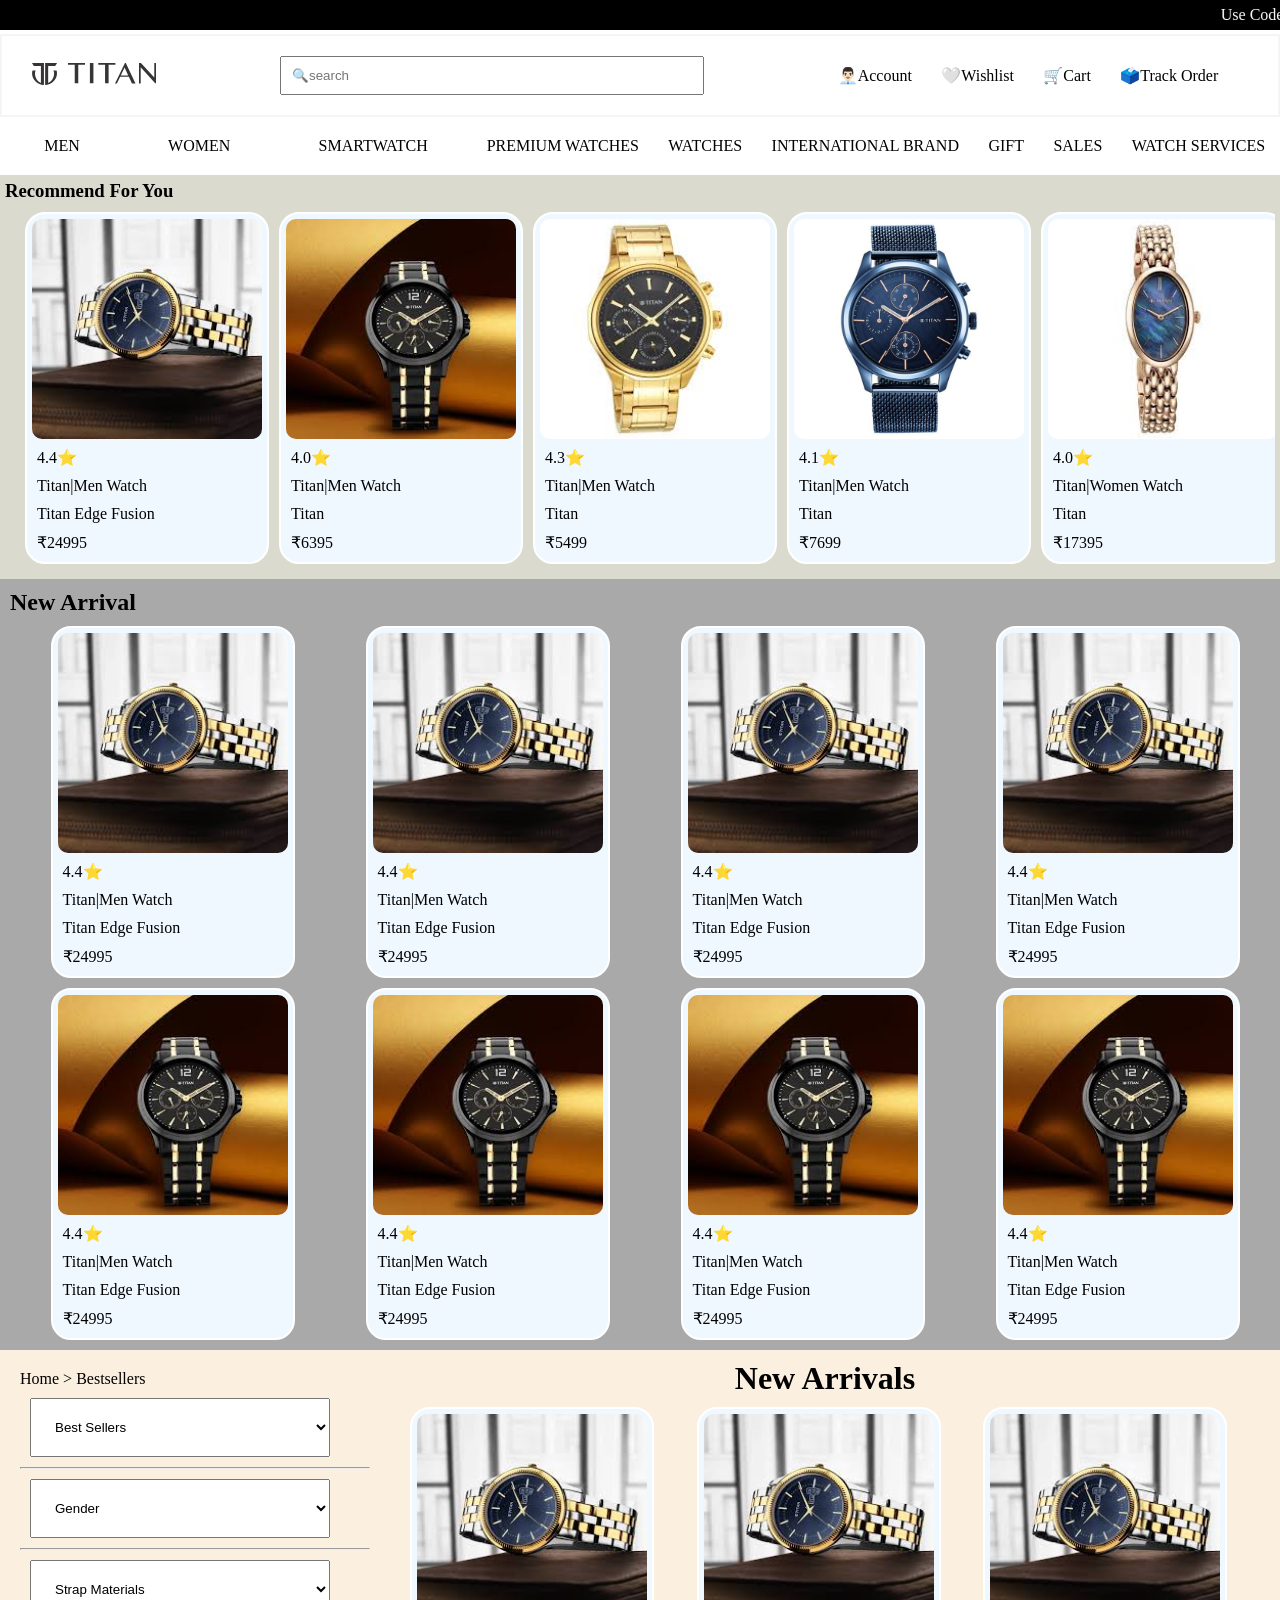
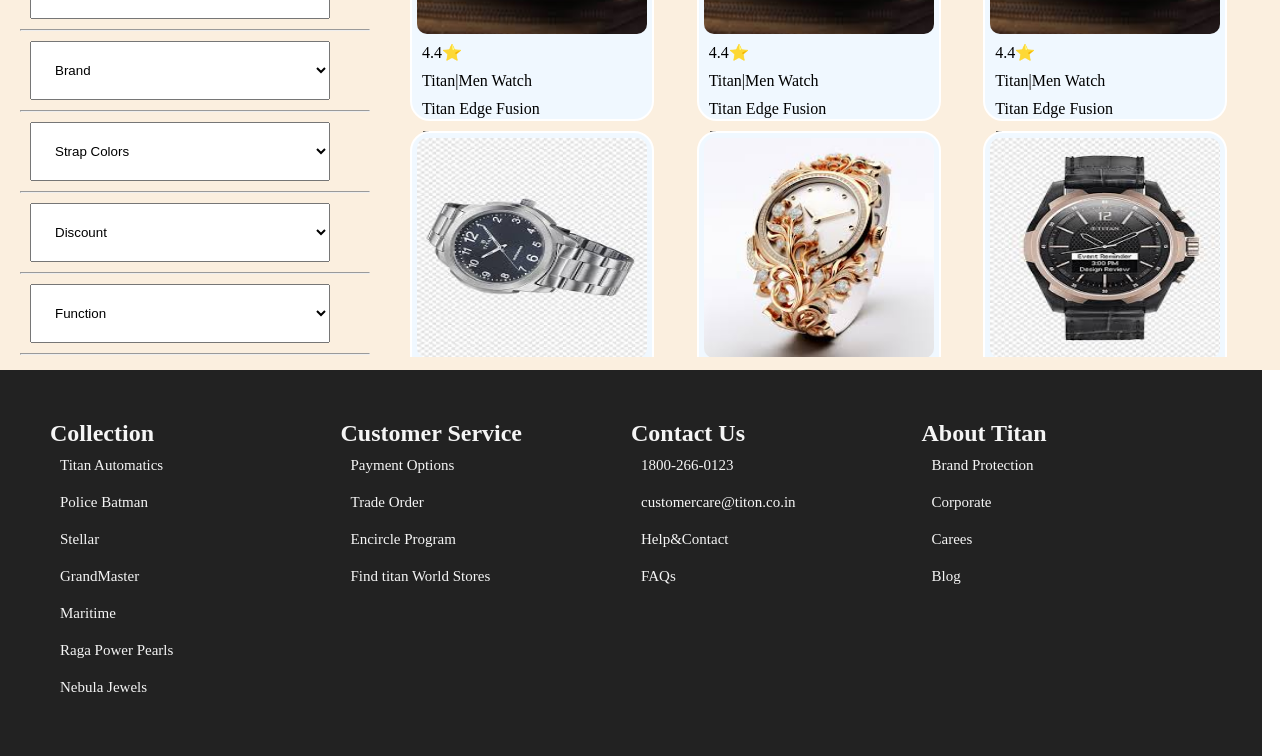
<file: html/index.html>
<!DOCTYPE html>
<html lang="en">

<head>
    <meta charset="UTF-8">
    <meta name="viewport" content="width=device-width, initial-scale=1.0">
    <title>Titan</title>
    <link rel="stylesheet" href="/style/index.css">
</head>

<body>
    <div class="container">
        <marquee behavior="scroll" direction="left" id="marquee" scrollamount="20">
            <div class="marquee">
                <div class="marquee1">Use Code NEW10 and get 10% off</div>
                <div class="marquee2"> Get Up to $750 offer payment via Gpay and paytm</div>
            </div>
        </marquee>
        <div class="nav">
            <div class="nav1">
                <img src="/get/titan-logo.svg" alt="" id="titan">
            </div>
            <div class="nav2">
                <input type="text" name="text" id="textbar" placeholder="🔍search">
            </div>
            <div class="nav3">
                <a href="" id="anc1">👨🏻‍💼Account</a>
                <a href="" id="anc1">🤍Wishlist</a>
                <a href="" id="anc1">🛒Cart</a>
                <a href="" id="anc1">🗳️Track Order</a>
            </div>
        </div>
        <div class="contant">
            <p><div class="contant1">
               Men 
               <div class="men1">
                  <div class="men">
                     <a href="/html/new arrival.html">New Arrivals</a>
                     <a href="#">Smart Watch</a>
                     <a href="#">Trending</a>
                     <a href="#">Shop by Looks </a>
                     <a href="#">Shop by Brand</a>
                     <a href="#">Shop by Collection</a>
                  </div>
               </div>
            </div>
            </p>
            <p> <div class="contant1">
               Women
               <div class="men1">
                  <div class="men">
                     <a href="#">New Arrivals</a>
                     <a href="#">Smart Watch</a>
                     <a href="#">Trending</a>
                     <a href="#">Shop by Looks </a>
                     <a href="#">Shop by Brand</a>
                     <a href="#">Shop by Collection</a>
                  </div>
               </div>
               
            </div>
            </p>
            <p> <div class="contant1">
               Smartwatch
               <div class="smart1">
                  <div class="men">
                     <a href="#">View All</a>
                     <a href="#">Shop by features</a>
                     <a href="#">
                        <div class="color">
                           Shop By Color
                           <div class="color-item1">
                              <h6>Shop By Color</h6>
                              <a href="#">Black Watches</a>
                              <a href="#">Red Gold watches </a>
                              <a href="#">Pink Watches</a>
                              <a href="#">Blue Watches</a>
                              <a href="#">Red Watches</a>
                           </div>
                        </div>
                     </a>
                     <a href="#">Shop by Looks </a>
                     <a href="#"> 
                        <div class="brand">
                           Shop by Brand
                           <div class="brand-item">
                              <h6>Shop By Brand</h6>
                              <a href="">Titan</a>
                              <a href="">Fastrack</a>
                              <a href="">Rlex</a>
                           </div>
                        </div>
                     </a>
                     <a href="#">Shop by Collection</a>
                  </div>
               </div>
            </div>
            </p>
            <p>Premium Watches</p>
            <p>Watches</p>
            <p>International Brand</p>
            <p>Gift</p>
            <p>Sales</p>
            <p>Watch Services</p>
        </div>
    </div>
    <div class="container1">
        <h3>Recommend For You</h3>
        <div class="card">
            <div class="card1">
               <img src="/get/titan1.jpg" alt="" id="img1">
               <p id="par1">4.4⭐</p>
               <p id="par1">Titan|Men Watch</p>
               <p id="par1">Titan Edge Fusion</p>
               <p id="par1">₹24995</p>
            </div>
            <div class="card1">
                <img src="/get/titan2.jpg" alt="" id="img1">
                <p id="par1">4.0⭐</p>
                <p id="par1">Titan|Men Watch</p>
                <p id="par1">Titan</p>
                <p id="par1">₹6395</p>
             </div>
             <div class="card1">
                <img src="/get/titan3.jpg" alt="" id="img1">
                <p id="par1">4.3⭐</p>
                <p id="par1">Titan|Men Watch</p>
                <p id="par1">Titan</p>
                <p id="par1">₹5499</p>
             </div>
             <div class="card1">
                <img src="/get/titan4.jpg" alt="" id="img1">
                <p id="par1">4.1⭐</p>
                <p id="par1">Titan|Men Watch</p>
                <p id="par1">Titan</p>
                <p id="par1">₹7699</p>
             </div>
             <div class="card1">
                <img src="/get/titan5.jpg" alt="" id="img1">
                <p id="par1">4.0⭐</p>
                <p id="par1">Titan|Women Watch</p>
                <p id="par1">Titan</p>
                <p id="par1">₹17395</p>
             </div>
             <div class="card1">
                <img src="/get/titan2.jpg" alt="" id="img1">
                <p id="par1">4.0⭐</p>
                <p id="par1">Titan|Men Watch</p>
                <p id="par1">Titan</p>
                <p id="par1">₹6395</p>
             </div>
        </div>
    </div>
    <div class="container3">
        <h2>New Arrival</h2>
        <div class="cardbody">
            <div class="card1">
                <img src="/get/titan1.jpg" alt="" id="img1">
               <p id="par1">4.4⭐</p>
               <p id="par1">Titan|Men Watch</p>
               <p id="par1">Titan Edge Fusion</p>
               <p id="par1">₹24995</p>
            </div>
            <div class="card1">
                <img src="/get/titan1.jpg" alt="" id="img1">
               <p id="par1">4.4⭐</p>
               <p id="par1">Titan|Men Watch</p>
               <p id="par1">Titan Edge Fusion</p>
               <p id="par1">₹24995</p>
            </div>
            <div class="card1">
                <img src="/get/titan1.jpg" alt="" id="img1">
               <p id="par1">4.4⭐</p>
               <p id="par1">Titan|Men Watch</p>
               <p id="par1">Titan Edge Fusion</p>
               <p id="par1">₹24995</p>
            </div>
            <div class="card1">
                <img src="/get/titan1.jpg" alt="" id="img1">
               <p id="par1">4.4⭐</p>
               <p id="par1">Titan|Men Watch</p>
               <p id="par1">Titan Edge Fusion</p>
               <p id="par1">₹24995</p>
            </div>
        </div>
        <div class="cardbody1">
            <div class="card1">
                <img src="/get/titan2.jpg" alt="" id="img1">
               <p id="par1">4.4⭐</p>
               <p id="par1">Titan|Men Watch</p>
               <p id="par1">Titan Edge Fusion</p>
               <p id="par1">₹24995</p>
            </div>
            <div class="card1">
                <img src="/get/titan2.jpg" alt="" id="img1">
               <p id="par1">4.4⭐</p>
               <p id="par1">Titan|Men Watch</p>
               <p id="par1">Titan Edge Fusion</p>
               <p id="par1">₹24995</p>
            </div>
            <div class="card1">
                <img src="/get/titan2.jpg" alt="" id="img1">
               <p id="par1">4.4⭐</p>
               <p id="par1">Titan|Men Watch</p>
               <p id="par1">Titan Edge Fusion</p>
               <p id="par1">₹24995</p>
            </div>
            <div class="card1">
                <img src="/get/titan2.jpg" alt="" id="img1">
               <p id="par1">4.4⭐</p>
               <p id="par1">Titan|Men Watch</p>
               <p id="par1">Titan Edge Fusion</p>
               <p id="par1">₹24995</p>
            </div>
        </div>
    </div>
    
    

    <div class="container5">
      <div class="watch1">
         <p>Home > Bestsellers</p>
         <select id="dropdown" name="Sort BY">
          <option value="Titon">Best Sellers</option>
          <option value="Titon">Popularity</option>
          <option value="Titon">New Arrival</option>
          <option value="Titon">Discount</option>
          <option value="Titon">Price:High to Low</option>
          <option value="Titon">Price: LOw to High</option>
          <option value="Titon">Titan Recommends</option>
         </select> <hr>
          
         <select id="dropdown" name="Sort BY">
          <option value="Titon">Gender</option>
          <option value="Titon">Men</option>
          <option value="Titon">Women</option>
          <option value="Titon">Unisex</option>
          <option value="Titon">Couples</option>
         </select> <hr>
         <select id="dropdown" name="Sort BY">
          <option value="Titon">Strap Materials</option>
          <option value="Titon">Silicon</option>
          <option value="Titon">Leather</option>
          <option value="Titon">Metal</option>
          <option value="Titon">Metal & Plastic</option>
          <option value="Titon">Fabric</option>
          <option value="Titon">Nylon</option>
         </select><hr>
         <select id="dropdown" name="Sort BY">
          <option value="Titon">Brand</option>
          <option value="Titon">TiTon</option>
          <option value="Titon">Xylys</option>
         </select><hr>
         <select id="dropdown" name="Sort BY">
          <option value="Titon">Strap Colors</option>
          <option value="Titon">Black</option>
          <option value="Titon">Grey</option>
          <option value="Titon">Blue</option>
          <option value="Titon">Golden</option>
          <option value="Titon">Silver</option>
          <option value="Titon">Green</option>
         </select><hr>
         <select id="dropdown" name="Sort BY">
          <option value="Titon">Discount</option>
          <option value="Titon">10-20% off</option>
          <option value="Titon">20-30% off</option>
          <option value="Titon">30-40% off</option>
          <option value="Titon">40-50% off</option>
          <option value="Titon">60-70%off</option>
         </select><hr>
         <select id="dropdown" name="Sort BY">
          <option value="Titon">Function</option>
          <option value="Titon">World Time</option>
          <option value="Titon">Analog</option>
          <option value="Titon">Automatic</option>
          <option value="Titon">Multification</option>
          <option value="Titon">Mechanical</option>
          <option value="Titon">Analog with date and time    </option>
         </select><hr>
         <select id="dropdown" name="Sort BY">
          <option value="Titon">Collection</option>
          <option value="Titon">Black & Gold</option>
          <option value="Titon">Automatic</option>
          <option value="Titon">Classic</option>
          <option value="Titon">Avant Garde</option>
         </select><hr>
         <select id="dropdown" name="Sort BY">
          <option value="Titon">Dail Color</option>
          <option value="Titon">Black</option>
          <option value="Titon">Rose Gold</option>
          <option value="Titon">White</option>
          <option value="Titon">Blue</option>
          <option value="Titon">Brown</option>
          <option value="Titon">Green</option>
         </select><hr>
         <select id="dropdown" name="Sort BY">
          <option value="Titon">Display Type</option>
          <option value="Titon">Amoled</option>
          <option value="Titon">Super Amoled</option>
          <option value="Titon">TFT</option>
         </select><hr>
      </div>
      <div class="watch2">
         <div class="h1">
            <h1>New Arrivals</h1>
         </div>
         <div class="watch21">
            <div class="watch211">
               <img src="/get/titan1.jpg" alt="" id="img1">
               <p id="par1">4.4⭐</p>
               <p id="par1">Titan|Men Watch</p>
               <p id="par1">Titan Edge Fusion</p>
               <p id="par1">₹24995</p>
            </div>
            <div class="watch211">
               <img src="/get/titan1.jpg" alt="" id="img1">
               <p id="par1">4.4⭐</p>
               <p id="par1">Titan|Men Watch</p>
               <p id="par1">Titan Edge Fusion</p>
               <p id="par1">₹24995</p>
            </div>
            <div class="watch211">
               <img src="/get/titan1.jpg" alt="" id="img1">
               <p id="par1">4.4⭐</p>
               <p id="par1">Titan|Men Watch</p>
               <p id="par1">Titan Edge Fusion</p>
               <p id="par1">₹24995</p>
            </div>
            <div class="watch211">
               <img src="/get/titan6.jpg" alt="" id="img1">
               <p id="par1">4.4⭐</p>
               <p id="par1">Titan|Men Watch</p>
               <p id="par1">Titan Edge Fusion</p>
               <p id="par1">₹24995</p>
            </div>
            <div class="watch211">
               <img src="/get/titan7.jpg" alt="" id="img1">
               <p id="par1">4.4⭐</p>
               <p id="par1">Titan|Men Watch</p>
               <p id="par1">Titan Edge Fusion</p>
               <p id="par1">₹24995</p>
            </div>
            <div class="watch211">
               <img src="/get/titan8.jpg" alt="" id="img1">
               <p id="par1">4.4⭐</p>
               <p id="par1">Titan|Men Watch</p>
               <p id="par1">Titan Edge Fusion</p>
               <p id="par1">₹24995</p>
            </div>
            <div class="watch211">
               <img src="/get/titan9.jpg" alt="" id="img1">
               <p id="par1">4.4⭐</p>
               <p id="par1">Titan|Men Watch</p>
               <p id="par1">Titan Edge Fusion</p>
               <p id="par1">₹24995</p>
            </div><div class="watch211">
               <img src="/get/titan10.jpg" alt="" id="img1">
               <p id="par1">4.4⭐</p>
               <p id="par1">Titan|Men Watch</p>
               <p id="par1">Titan Edge Fusion</p>
               <p id="par1">₹24995</p>
            </div><div class="watch211">
               <img src="/get/titan11.jpg" alt="" id="img1">
               <p id="par1">4.4⭐</p>
               <p id="par1">Titan|Men Watch</p>
               <p id="par1">Titan Edge Fusion</p>
               <p id="par1">₹24995</p>
            </div><div class="watch211">
               <img src="/get/titan12.jpg" alt="" id="img1">
               <p id="par1">4.4⭐</p>
               <p id="par1">Titan|Men Watch</p>
               <p id="par1">Titan Edge Fusion</p>
               <p id="par1">₹24995</p>
            </div><div class="watch211">
               <img src="/get/titan13.jpg" alt="" id="img1">
               <p id="par1">4.4⭐</p>
               <p id="par1">Titan|Men Watch</p>
               <p id="par1">Titan Edge Fusion</p>
               <p id="par1">₹24995</p>
            </div><div class="watch211">
               <img src="/get/titan14.png" alt="" id="img1">
               <p id="par1">4.4⭐</p>
               <p id="par1">Titan|Men Watch</p>
               <p id="par1">Titan Edge Fusion</p>
               <p id="par1">₹24995</p>
            </div><div class="watch211">
               <img src="/get/titan15.jpg" alt="" id="img1">
               <p id="par1">4.4⭐</p>
               <p id="par1">Titan|Men Watch</p>
               <p id="par1">Titan Edge Fusion</p>
               <p id="par1">₹24995</p>
            </div><div class="watch211">
               <img src="/get/titan16.jpg" alt="" id="img1">
               <p id="par1">4.4⭐</p>
               <p id="par1">Titan|Men Watch</p>
               <p id="par1">Titan Edge Fusion</p>
               <p id="par1">₹24995</p>
            </div><div class="watch211">
               <img src="/get/titan17.jpg" alt="" id="img1">
               <p id="par1">4.4⭐</p>
               <p id="par1">Titan|Men Watch</p>
               <p id="par1">Titan Edge Fusion</p>
               <p id="par1">₹24995</p>
            </div><div class="watch211">
               <img src="/get/titan2.jpg" alt="" id="img1">
               <p id="par1">4.4⭐</p>
               <p id="par1">Titan|Men Watch</p>
               <p id="par1">Titan Edge Fusion</p>
               <p id="par1">₹24995</p>
            </div><div class="watch211">
               <img src="/get/titan3.jpg" alt="" id="img1">
               <p id="par1">4.4⭐</p>
               <p id="par1">Titan|Men Watch</p>
               <p id="par1">Titan Edge Fusion</p>
               <p id="par1">₹24995</p>
            </div><div class="watch211">
               <img src="/get/titan4.jpg" alt="" id="img1">
               <p id="par1">4.4⭐</p>
               <p id="par1">Titan|Men Watch</p>
               <p id="par1">Titan Edge Fusion</p>
               <p id="par1">₹24995</p>
            </div><div class="watch211">
               <img src="/get/titan5.jpg" alt="" id="img1">
               <p id="par1">4.4⭐</p>
               <p id="par1">Titan|Men Watch</p>
               <p id="par1">Titan Edge Fusion</p>
               <p id="par1">₹24995</p>
            </div><div class="watch211">
               <img src="/get/titan6.jpg" alt="" id="img1">
               <p id="par1">4.4⭐</p>
               <p id="par1">Titan|Men Watch</p>
               <p id="par1">Titan Edge Fusion</p>
               <p id="par1">₹24995</p>
            </div>
         </div>
      </div>
      
    </div>
    <footer class="foot">
      <div class="colletion">
         <h2>Collection</h2>
         <p id="col">Titan Automatics</p>
         <p id="col">Police Batman</p>
         <p id="col">Stellar</p>
         <p id="col">GrandMaster</p>
         <p id="col">Maritime</p>
         <p id="col">Raga Power Pearls</p>
         <p id="col">Nebula  Jewels</p>
      </div>
      <div class="customer">
         <h2>Customer Service</h2>
         <p class="col">Payment Options</p>
         <p class="col">Trade Order</p>
         <p class="col">Encircle Program</p>
         <p class="col">Find titan World Stores</p>
      </div>
      <div class="contactus">
         <h2>Contact Us</h2>
         <p class="col">1800-266-0123</p>
         <p class="col">customercare@titon.co.in</p>
         <p class="col">Help&Contact</p>
         <p class="col">FAQs</p>
      </div>
      <div class="about">
         <h2>About Titan</h2>
         <p class="col">Brand Protection</p>
         <p class="col">Corporate</p>
         <p class="col">Carees</p>
         <p class="col">Blog</p>
      </div>
   </footer>
</body>

</html>
</file>
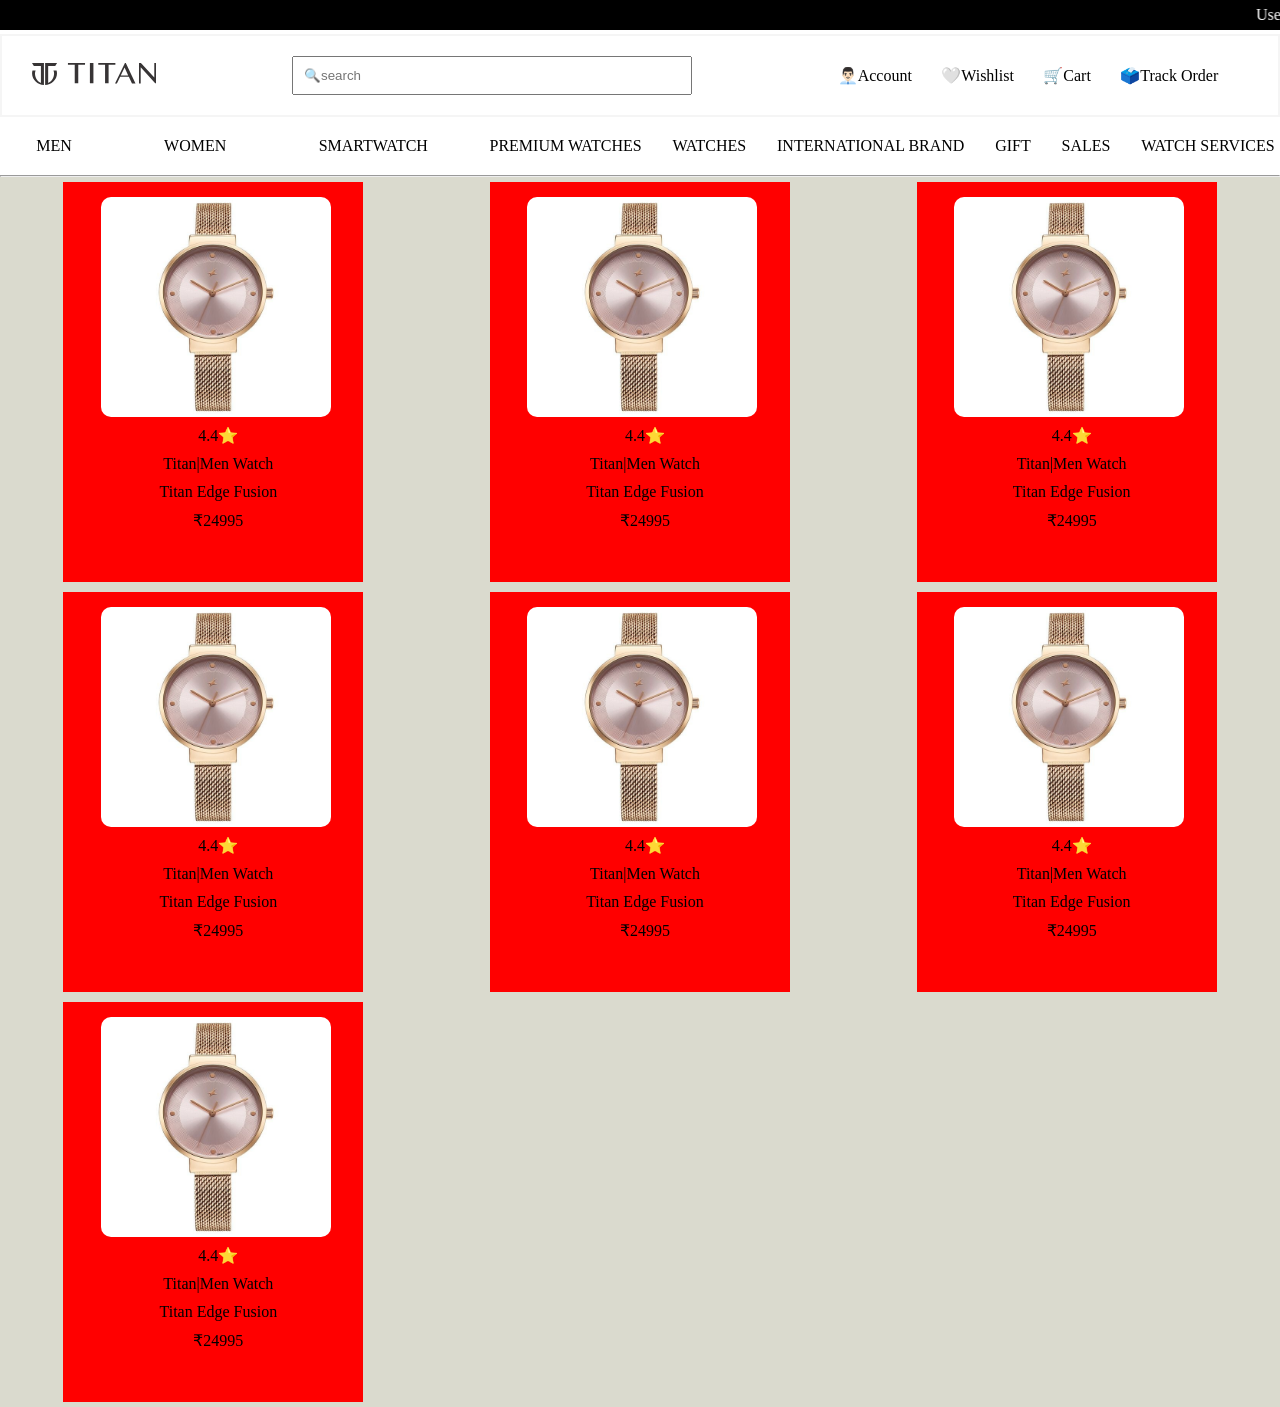
<file: html/new arrival.html>
<!DOCTYPE html>
<html lang="en">

<head>
    <meta charset="UTF-8">
    <meta name="viewport" content="width=device-width, initial-scale=1.0">
    <title>New Arrival</title>
    <link rel="stylesheet" href="/style/new arrival.css">
</head>

<body>
    <div class="container">
        <marquee behavior="scroll" direction="left" id="marquee" scrollamount="20">
            <div class="marquee">
                <div class="marquee1">Use Code NEW10 and get 10% off</div>
                <div class="marquee2"> Get Up to $750 offer payment via Gpay and paytm</div>
            </div>
        </marquee>
        <div class="nav">
            <div class="nav1">
                <img src="/get/titan-logo.svg" alt="" id="titan">
            </div>
            <div class="nav2">
                <input type="text" name="text" id="textbar" placeholder="🔍search">
            </div>
            <div class="nav3">
                <a href="" id="anc1">👨🏻‍💼Account</a>
                <a href="" id="anc1">🤍Wishlist</a>
                <a href="" id="anc1">🛒Cart</a>
                <a href="" id="anc1">🗳️Track Order</a>
            </div>
        </div>
        <div class="contant">
            <p>
            <div class="contant1">
                Men
                <div class="men1">
                    <div class="men">
                        <a href="/html/new arrival.html">New Arrivals</a>
                        <a href="#">Smart Watch</a>
                        <a href="#">Trending</a>
                        <a href="#">Shop by Looks </a>
                        <a href="#">Shop by Brand</a>
                        <a href="#">Shop by Collection</a>
                    </div>
                </div>
            </div>
            </p>
            <p>
            <div class="contant1">
                Women
                <div class="men1">
                    <div class="men">
                        <a href="#">New Arrivals</a>
                        <a href="#">Smart Watch</a>
                        <a href="#">Trending</a>
                        <a href="#">Shop by Looks </a>
                        <a href="#">Shop by Brand</a>
                        <a href="#">Shop by Collection</a>
                    </div>
                </div>

            </div>
            </p>
            <p>
            <div class="contant1">
                Smartwatch
                <div class="smart1">
                    <div class="men">
                        <a href="#">View All</a>
                        <a href="#">Shop by features</a>
                        <a href="#">
                            <div class="color">
                                Shop By Color
                                <div class="color-item1">
                                    <h6>Shop By Color</h6>
                                    <a href="#">Black Watches</a>
                                    <a href="#">Red Gold watches </a>
                                    <a href="#">Pink Watches</a>
                                    <a href="#">Blue Watches</a>
                                    <a href="#">Red Watches</a>
                                </div>
                            </div>
                        </a>
                        <a href="#">Shop by Looks </a>
                        <a href="#">
                            <div class="brand">
                                Shop by Brand
                                <div class="brand-item">
                                    <h6>Shop By Brand</h6>
                                    <a href="">Titan</a>
                                    <a href="">Fastrack</a>
                                    <a href="">Rlex</a>
                                </div>
                            </div>
                        </a>
                        <a href="#">Shop by Collection</a>
                    </div>
                </div>
            </div>
            </p>
            <p>Premium Watches</p>
            <p>Watches</p>
            <p>International Brand</p>
            <p>Gift</p>
            <p>Sales</p>
            <p>Watch Services</p>
        </div>
        <hr>
        <div class="container1">
            <div class="cardbody1">

            </div>
            <div class="cardbody2">
                <!-- <h1>New Arrival</h1> -->
                <div class="card">
                    <div style="background-color: red;width: 300px;height:400px;display:flex;justify-content:center;">
                        <div class="card1">
                            <img src="/get/new arival1.jpg" alt="" id="img1">
                            <p id="par1">4.4⭐</p>
                            <p id="par1">Titan|Men Watch</p>
                            <p id="par1">Titan Edge Fusion</p>
                            <p id="par1">₹24995</p>
                        </div>
                    </div>
                    <div style="background-color: red;width: 300px;height:400px;display:flex;justify-content:center;">
                        <div class="card1">
                            <img src="/get/new arival1.jpg" alt="" id="img1">
                            <p id="par1">4.4⭐</p>
                            <p id="par1">Titan|Men Watch</p>
                            <p id="par1">Titan Edge Fusion</p>
                            <p id="par1">₹24995</p>
                        </div>
                    </div>
                    <div style="background-color: red;width: 300px;height:400px;display:flex;justify-content:center;">
                        <div class="card1">
                            <img src="/get/new arival1.jpg" alt="" id="img1">
                            <p id="par1">4.4⭐</p>
                            <p id="par1">Titan|Men Watch</p>
                            <p id="par1">Titan Edge Fusion</p>
                            <p id="par1">₹24995</p>
                        </div>
                    </div>
                    <div style="background-color: red;width: 300px;height:400px;display:flex;justify-content:center;">
                        <div class="card1">
                            <img src="/get/new arival1.jpg" alt="" id="img1">
                            <p id="par1">4.4⭐</p>
                            <p id="par1">Titan|Men Watch</p>
                            <p id="par1">Titan Edge Fusion</p>
                            <p id="par1">₹24995</p>
                        </div>
                    </div>
                    <div style="background-color: red;width: 300px;height:400px;display:flex;justify-content:center;">
                        <div class="card1">
                            <img src="/get/new arival1.jpg" alt="" id="img1">
                            <p id="par1">4.4⭐</p>
                            <p id="par1">Titan|Men Watch</p>
                            <p id="par1">Titan Edge Fusion</p>
                            <p id="par1">₹24995</p>
                        </div>
                    </div>
                    <div style="background-color: red;width: 300px;height:400px;display:flex;justify-content:center;">
                        <div class="card1">
                            <img src="/get/new arival1.jpg" alt="" id="img1">
                            <p id="par1">4.4⭐</p>
                            <p id="par1">Titan|Men Watch</p>
                            <p id="par1">Titan Edge Fusion</p>
                            <p id="par1">₹24995</p>
                        </div>
                    </div>
                    <div style="background-color: red;width: 300px;height:400px;display:flex;justify-content:center;">
                        <div class="card1">
                            <img src="/get/new arival1.jpg" alt="" id="img1">
                            <p id="par1">4.4⭐</p>
                            <p id="par1">Titan|Men Watch</p>
                            <p id="par1">Titan Edge Fusion</p>
                            <p id="par1">₹24995</p>
                        </div>
                    </div>




                </div>
             

            </div>
        </div>

    </div>
</body>

</html>
</file>
<file: style/index.css>
*{
    margin: 0px;
    padding: 0px;
    text-decoration: none;

}
.marquee{
    display: flex;
    
    color: white;
    height: 30px;
    justify-content: space-evenly;
    align-items: center;
    flex-wrap: wrap;

}
#marquee{
    background-color: black;
}
.nav{
    display: flex;
    justify-content: space-between;
    align-items: center;
    flex-wrap: wrap;
   padding: 20px;
    gap: 10px;
    
    border: solid whitesmoke 2px;
}

.nav1{
    margin-left: 10px;
    /* border: black solid 2px; */
}
#textbar{
    padding: 10px;
    width: 400px;
    margin-right: 0px;
}
.nav3{
    display: flex;
    justify-content: space-around;
    align-items: center;
    gap: 10px;
    width: 400px;
    
    /* border: solid 2px black; */
    margin-right: 30px;
}
#anc1{
    color: black;
}
.contant{
    display: flex;
    justify-content: space-around;
    align-items: center;
    
    text-transform: uppercase;
    padding: 20px 0px;
    
}
.container1{
    background-color: rgb(218, 218, 206);
    padding: 5px;
    
}
.card::-webkit-scrollbar{
    display: none;
}
.card1{
    width: 230px;
    /* height: 300px; */
    border: solid 2px white;
    border-radius: 20px;
    padding: 5px;
    background-color: aliceblue;
    margin-left: 10px;
    
}
.card{
    display: flex;
    justify-content: space-around;
    overflow-x: scroll;
    /* background-color: aliceblue; */
    padding: 10px;
}
#img1{
    width: 230px;
    height:220px ;
    border-radius: 10px;
}
#par1{
    padding: 5px;
    /* gap: 10px; */
}
.container3{
    background-color: darkgrey;
    padding: 10px;
    
}
.cardbody,.cardbody1{
    display: flex;
    justify-content: space-around;
    align-items: center;
    padding-top: 10px;
}

 #dropdown{
    padding: 20px;
    margin-top: 10px;
    margin-left: 15px;
    width: 300px;
    margin: 10px;
 }  
@media(max-width:460px){
    #textbar {
        padding: 10px;
        width: 200px;
        margin-right: 0px;
    }
    .nav {
        display: flex;
        justify-content: center;
        align-items: center;
        flex-wrap: wrap;
        
        gap: 10px;
        padding: 10px;
        border: solid whitesmoke 2px;
        flex-direction: column;
        align-content: center;
    }
    .nav3 {
        display: flex
    ;
        justify-content: space-around;
        align-items: center;
        gap: 10px;
        width: 400px;
        
        margin-right: 30px;
        flex-direction: column;
    }
    .contant {
        display: flex
    ;
        justify-content: center;
        align-items: center;
        font-size: 15px;
        text-transform: uppercase;
        padding: 20px;
        flex-direction: column;
        align-content: center;
        gap: 10px;
    }
    .cardbody, .cardbody1 {
        display: flex
    ;
        justify-content: space-around;
        align-items: center;
        padding-top: 10px;
        overflow-x: scroll;
    }
    .cardbody1::-webkit-scrollbar{
        display: none;
    }
    .cardbody::-webkit-scrollbar{
        display: none;
    }
    .container5 {
        display: grid
    ;
        grid-template-columns: 1fr !important;
        background-color: rgba(250, 235, 215, 0.788);
    }
    .watch21 {
        display: grid
    ;
        grid-template-columns: 1fr !important;
        gap: 10px;
        height: 550px;
        overflow-y: scroll;
        margin-left: 70px;
    }
}
@media(max-width:780px){
    .nav {
        display: flex;
        justify-content: space-between;
        align-items: center;
        flex-wrap: wrap;
        padding: 20px;
        gap: 10px;
        border: solid whitesmoke 2px;
        flex-direction: column;
        align-content: center;
    }
    #textbar {
        padding: 10px;
        width: 300px;
        margin-right: 0px;
        margin-top: 10px;
    }
    
    .nav3 {
        display: flex;
        justify-content: space-around;
        align-items: center;
        gap: 10px;
        width: 400px;
        margin-right: 30px;
        margin-top: 10px;
    }
    .contant {
        display: flex
;
        justify-content: space-around;
        align-items: center;
        text-transform: uppercase;
        padding: 20px;
        flex-direction: column;
        gap: 10px;
        font-size: 13px;
    }
    .cardbody, .cardbody1 {
        display: flex
    ;
        justify-content: space-around;
        align-items: center;
        padding-top: 10px;
        overflow-x: scroll;
    }
}
@media(max-width:380px){
    #textbar {
        padding: 10px;
        width: 190px;
        margin-right: 0px;
        margin-top: 10px;
    }
    .nav3 {
        display: flex
;
        justify-content: space-around;
        align-items: center;
        gap: 30px;
        width: 400px;
        margin-right: 15px;
        margin-top: 10px;
        font-size: 12px;
    }
    .contant {
        display: flex
;
        justify-content: space-around;
        align-items: center;
        text-transform: uppercase;
        padding: 20px;
        flex-direction: column;
        gap: 10px;
        font-size: 11px;
    }
    .cardbody, .cardbody1 {
        display: flex
    ;
        justify-content: space-around;
        align-items: center;
        padding-top: 10px;
        overflow-x: scroll;
    }
    .container5{
        display: grid;
        grid-template-columns: 1fr !important;
        background-color: rgba(250, 235, 215, 0.788)  ;
    }
    .watch2{
        margin-right: 40px;
    }
    .watch211 {
        width: 230px;
        height: 300px;
        border: solid 2px white;
        border-radius: 20px;
        padding: 5px;
        background-color: aliceblue;
        /* margin-left: 10px; */ 
    }
    
    #dropdown {
        padding: 20px;
       
        width: 200px;
        margin: 10px;
        padding-top: 10px;
    }
    .watch1 {
        width: 200px !important;
        height: 580px;
        margin: 10px;
        padding: 10px;
        display: grid
;
        grid-template-columns: 1fr;
        overflow-y: scroll;
    }
    .watch21 {
        display: grid
;
        grid-template-columns: repeat(1, 1fr) !important;
        gap: 10px;
        height: 550px;
        overflow-y: scroll;
        padding-right: 60px;
    }
 }

.container5{
    display: grid;
    grid-template-columns: 400px 850px;
    background-color: rgba(250, 235, 215, 0.788)  ;
}
.h1{
    text-align: center;
    padding: 10px;
    
}
.watch1{
    width: 350px;
    height: 580px;
   margin: 10px;
    padding: 10px;
    display: grid;
    grid-template-columns: 1fr;
    overflow-y: scroll;
}
.watch21{
    display: grid;
    grid-template-columns: repeat(3,1fr);
    gap: 10px;
    height: 550px;
    overflow-y: scroll;
   ;
}
.watch211{
    width: 230px;
    height: 300px;
    border: solid 2px white;
    border-radius: 20px;
    padding: 5px;
    background-color: aliceblue;
    margin-left: 10px;
}
.watch21::-webkit-scrollbar{
    display: none;
}
.watch1::-webkit-scrollbar{
    display: none;
}
.foot{
    background-color: rgba(0, 0, 0, 0.865);
    width: 1162px;
    color: whitesmoke;
    padding: 50px;
    display: grid;
    grid-template-columns: repeat(4,1fr);
}
#col,.col{
    padding: 10px;
    font-size: 15px;
}
.men a{
    display: block;
    text-align: center;
    line-height: 35px;
    color: black;

    &:hover{
        background-color: black;
        color: azure;
    }

}
.men1{
    position: absolute;
    top: 155px;
    right: 950px;
    width: 300px;
    background-color: aliceblue;
    display: none;
}
.smart1{
    position: absolute;
    width: 300px;
    background-color: aliceblue;
    display: none;
}
.contant1{
    cursor: pointer;
}
.contant1:hover .smart1{
    display: block;
    transition: 1s;
}
.contant1:hover .men1{
    display: block;
    transition: 0.5s;
}
.brand-item{
    position: absolute;
    left: 301px;
    bottom: 5px;
    width: 150px;
    box-shadow: 10px 10px 10px black;
    background-color: aliceblue;
    display: none;
    text-transform:initial;
}
.color-item1{
    position: absolute;
    left:301px ;
    top: -0px;
    width: 300px;
    box-shadow: 5px 5px 5px whitesmoke ;
    background-color: aliceblue;
    display: none;
    
}
.color-item1 a{
    text-transform: none;
    color: rgba(0, 0, 0, 0.696);
    &:hover{
        background-color:white;
        color: black;

    }
}
.color:hover .color-item1{
    display: block;
    transition: 0.5s;
}

.brand-item a:hover{
    background-color: black;
    color: aliceblue;
}
.brand:hover .brand-item{
    display: block;
    transition: 0.5s;
    
    
}
</file>
<file: style/new arrival.css>
*{
    padding: 0px;
    margin: 0px;
    text-decoration: none;
    box-sizing: border-box;
    list-style: none;
}
.marquee{
    display: flex;
    
    color: white;
    height: 30px;
    justify-content: space-evenly;
    align-items: center;
    flex-wrap: wrap;

}
#marquee{
    background-color: black;
}
.conatiner1{
    position: static;
    top: 0;
}
.nav{
    display: flex;
    justify-content: space-between;
    align-items: center;
    flex-wrap: wrap;
   padding: 20px;
    gap: 10px;
    width: 100%;
    position: sticky;
    backdrop-filter: blur(10px);
    top: 0;
    border: solid whitesmoke 2px;
}
.card{
    display: grid;
    grid-template-columns: repeat(4,1fr);
    gap: 10px;
}

@media (max-width:1280px) {

    .card{
        display: grid;
        grid-template-columns: repeat(3,1fr);
        gap: 10px;
        justify-items: center;
    }
}
@media (max-width:930px) {

    .card{
        display: grid;
        grid-template-columns: repeat(2,1fr);
        gap: 10px;
        justify-items: center;
    }
}


@media(max-width:650px){
.card{
    display: grid;
    grid-template-columns: repeat(2,250px);
    gap: 10px;
    justify-items: center !important;
}
    
}
@media(max-width:500px){
.card{
    display: grid;
    grid-template-columns: repeat(1,1fr);
    gap: 10px;
}
    
}


.nav1{
    margin-left: 10px;
    /* border: black solid 2px; */
}
#textbar{
    padding: 10px;
    width: 400px;
    margin-right: 0px;
}
.nav3{
    display: flex;
    justify-content: space-around;
    align-items: center;
    gap: 10px;
    width: 400px;
    
  
    margin-right: 30px;
}
.card1{
    width: 245px;
    border-radius: 20px;
    padding: 5px;
    height: 350px;
    margin-left: 10px;
    margin-top: 10px;
    cursor: pointer;
    &:hover{
       border: solid  1px white; 
     box-shadow: 5px 5px 5px rgb(8, 8, 8);
    
     transition: 0.5s;
    }
    
}
#img1{
    width: 230px;
    height:220px ;
    border-radius: 10px;
}
#par1 {
    padding: 5px;
    text-align: center;
}
#anc1{
    color: black;
}
.contant{
    display: flex;
    justify-content: space-around;
    align-items: center;
    margin-top: 0px;
    text-transform: uppercase;
    padding: 20px 0px;
    flex-wrap: wrap;
    gap: 20px;
}
.container1{
    background-color: rgb(218, 218, 206);
    padding: 5px;
    
}
.men a{
    display: block;
    text-align: center;
    line-height: 35px;
    color: black;
    font-size: 15px;
    

    &:hover{
        background-color: black;
        color: azure;
    }

}
.men1{
    position: absolute;
    top: 150px;
    right: 950px;
    width: 300px;
    background-color: aliceblue;
    display: none;
}
.smart1{
    position: absolute;
    width: 300px;
    background-color: aliceblue;
    display: none;
}
.contant1{
    cursor: pointer;
}
.contant1:hover .smart1{
    display: block;
    transition: 1s;
}
.contant1:hover .men1{
    display: block;
    transition: 0.5s;
}
.brand-item{
    position: absolute;
    left: 301px;
    bottom: 5px;
    width: 150px;
    
    box-shadow: 10px 10px 10px black;
    background-color: aliceblue;
    display: none;
    text-transform:initial;
}
.color-item1{
    position: absolute;
    left:301px ;
    font-size: 15px;
    top: -0px;
    width: 300px;
    box-shadow: 5px 5px 5px whitesmoke ;
    background-color: aliceblue;
    display: none;
    
}
.color-item1 a{
    text-transform: none;
    color: rgba(0, 0, 0, 0.696);
    &:hover{
        background-color:white;
        color: black;

    }
}
.color:hover .color-item1{
    display: block;
    transition: 0.5s;
}

.brand-item a:hover{
    background-color: black;
    color: aliceblue;
}
.brand:hover .brand-item{
    display: block;
    transition: 0.5s;
    
    
}
</file>
